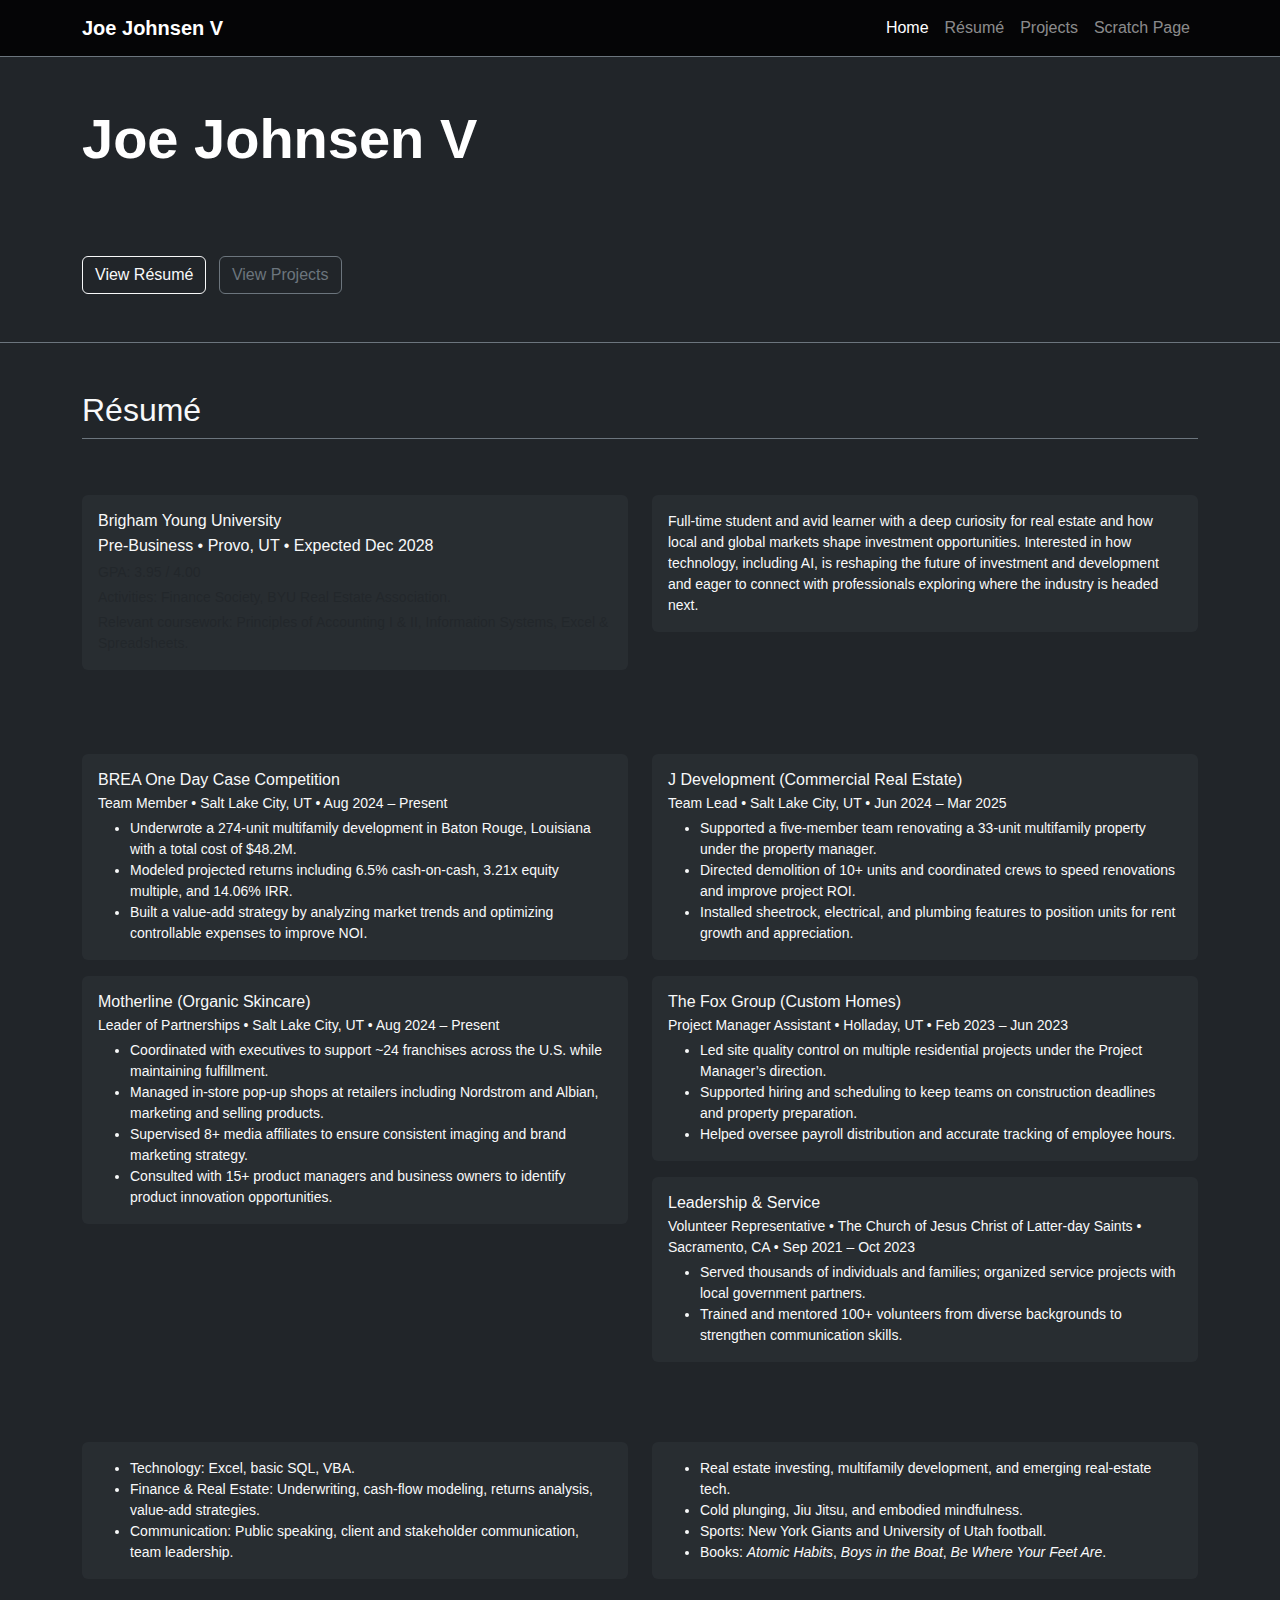
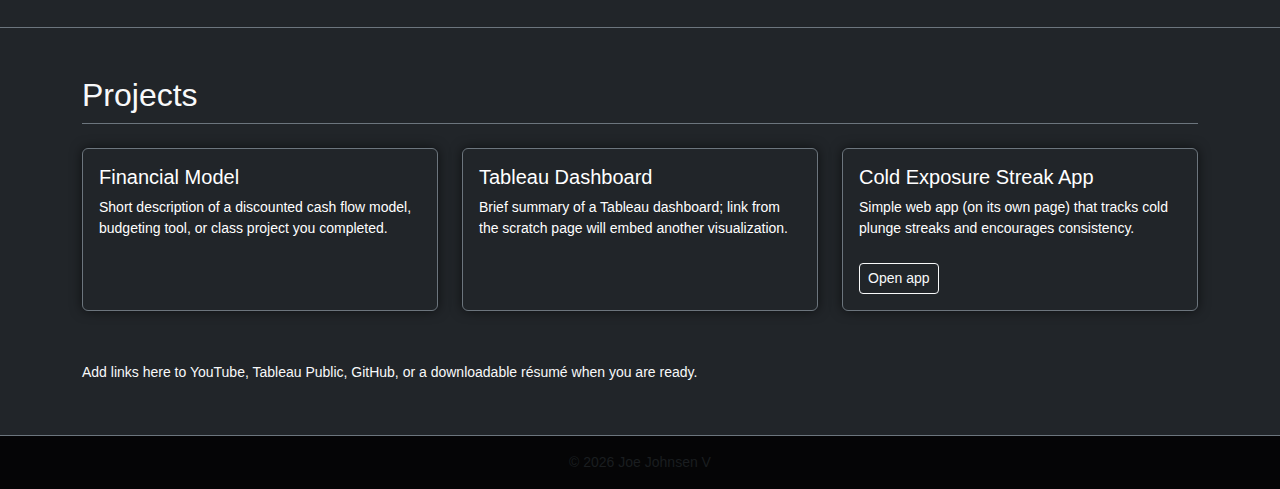
<file: index.html>
<!DOCTYPE html>
<html lang="en">
<head>
  <meta charset="UTF-8">
  <title>Joe Johnsen V – Finance & Data Student</title>
  <meta name="viewport" content="width=device-width, initial-scale=1">

  <!-- Bootstrap CSS -->
  <link
    href="https://cdn.jsdelivr.net/npm/bootstrap@5.3.3/dist/css/bootstrap.min.css"
    rel="stylesheet"
  >

  <!-- Custom overrides -->
  <link rel="stylesheet" href="css/bootstrap-custom.css">
</head>
<body class="bg-dark text-light">

<nav class="navbar navbar-expand-lg navbar-dark border-bottom border-secondary">
  <div class="container">
    <a class="navbar-brand fw-bold" href="#">Joe Johnsen V</a>
    <button class="navbar-toggler" type="button" data-bs-toggle="collapse"
            data-bs-target="#mainNav">
      <span class="navbar-toggler-icon"></span>
    </button>
    <div class="collapse navbar-collapse" id="mainNav">
      <ul class="navbar-nav ms-auto mb-2 mb-lg-0">
        <li class="nav-item">
          <a class="nav-link active" href="#home">Home</a>
        </li>
        <li class="nav-item">
          <a class="nav-link" href="#resume">Résumé</a>
        </li>
        <li class="nav-item">
          <a class="nav-link" href="#projects">Projects</a>
        </li>
        <li class="nav-item">
          <a class="nav-link" href="scratch.html">Scratch Page</a>
        </li>
      </ul>
    </div>
  </div>
</nav>

<header id="home" class="py-5 border-bottom border-secondary">
  <div class="container">
    <div class="row align-items-center">
      <div class="col-lg-8">
        <h1 class="display-4 fw-bold text-white">Joe Johnsen V</h1>
        <p class="lead text-muted">
          Finance &amp; Data Student focused on clear analysis, disciplined execution,
          and getting comfortable doing hard things.
        </p>
        <a href="#resume" class="btn btn-outline-light me-2">View Résumé</a>
        <a href="#projects" class="btn btn-outline-secondary">View Projects</a>
      </div>
    </div>
  </div>
</header>

<main>
  <!-- Resume section -->
  <section id="resume" class="py-5">
  <div class="container">
    <h2 class="mb-4 border-bottom border-secondary pb-2">Résumé</h2>

    <div class="row g-4">
      <div class="col-md-6">
        <h3 class="h5 text-uppercase text-muted">Education</h3>
        <div class="bg-secondary bg-opacity-10 p-3 rounded">
          <h4 class="h6 mb-1">Brigham Young University</h4>
          <p class="mb-1">Pre-Business • Provo, UT • Expected Dec 2028</p>
          <p class="mb-1 small text-muted">GPA: 3.95 / 4.00</p>
          <p class="mb-1 small text-muted">
            Activities: Finance Society, BYU Real Estate Association.
          </p>
          <p class="mb-0 small text-muted">
            Relevant coursework: Principles of Accounting I &amp; II, Information Systems, Excel &amp; Spreadsheets.
          </p>
        </div>
      </div>

      <div class="col-md-6">
        <h3 class="h5 text-uppercase text-muted">About</h3>
        <div class="bg-secondary bg-opacity-10 p-3 rounded">
          <p class="small mb-0">
            Full-time student and avid learner with a deep curiosity for real estate and how local and global markets
            shape investment opportunities. Interested in how technology, including AI, is reshaping the future of
            investment and development and eager to connect with professionals exploring where the industry is headed next.
          </p>
        </div>
      </div>
    </div>

    <div class="row g-4 mt-1">
      <div class="col-md-6">
        <h3 class="h5 text-uppercase text-muted mt-4">Experience</h3>

        <div class="bg-secondary bg-opacity-10 p-3 rounded mb-3">
          <h4 class="h6 mb-1">BREA One Day Case Competition</h4>
          <p class="mb-1 small">Team Member • Salt Lake City, UT • Aug 2024 – Present</p>
          <ul class="small mb-0">
            <li>Underwrote a 274‑unit multifamily development in Baton Rouge, Louisiana with a total cost of $48.2M.</li>
            <li>Modeled projected returns including 6.5% cash‑on‑cash, 3.21x equity multiple, and 14.06% IRR.</li>
            <li>Built a value‑add strategy by analyzing market trends and optimizing controllable expenses to improve NOI.</li>
          </ul>
        </div>

        <div class="bg-secondary bg-opacity-10 p-3 rounded mb-3">
          <h4 class="h6 mb-1">Motherline (Organic Skincare)</h4>
          <p class="mb-1 small">Leader of Partnerships • Salt Lake City, UT • Aug 2024 – Present</p>
          <ul class="small mb-0">
            <li>Coordinated with executives to support ~24 franchises across the U.S. while maintaining fulfillment.</li>
            <li>Managed in‑store pop‑up shops at retailers including Nordstrom and Albian, marketing and selling products.</li>
            <li>Supervised 8+ media affiliates to ensure consistent imaging and brand marketing strategy.</li>
            <li>Consulted with 15+ product managers and business owners to identify product innovation opportunities.</li>
          </ul>
        </div>
      </div>

      <div class="col-md-6">
        <h3 class="h5 text-uppercase text-muted mt-4">&nbsp;</h3>

        <div class="bg-secondary bg-opacity-10 p-3 rounded mb-3">
          <h4 class="h6 mb-1">J Development (Commercial Real Estate)</h4>
          <p class="mb-1 small">Team Lead • Salt Lake City, UT • Jun 2024 – Mar 2025</p>
          <ul class="small mb-0">
            <li>Supported a five‑member team renovating a 33‑unit multifamily property under the property manager.</li>
            <li>Directed demolition of 10+ units and coordinated crews to speed renovations and improve project ROI.</li>
            <li>Installed sheetrock, electrical, and plumbing features to position units for rent growth and appreciation.</li>
          </ul>
        </div>

        <div class="bg-secondary bg-opacity-10 p-3 rounded mb-3">
          <h4 class="h6 mb-1">The Fox Group (Custom Homes)</h4>
          <p class="mb-1 small">Project Manager Assistant • Holladay, UT • Feb 2023 – Jun 2023</p>
          <ul class="small mb-0">
            <li>Led site quality control on multiple residential projects under the Project Manager’s direction.</li>
            <li>Supported hiring and scheduling to keep teams on construction deadlines and property preparation.</li>
            <li>Helped oversee payroll distribution and accurate tracking of employee hours.</li>
          </ul>
        </div>

        <div class="bg-secondary bg-opacity-10 p-3 rounded">
          <h4 class="h6 mb-1">Leadership &amp; Service</h4>
          <p class="mb-1 small">Volunteer Representative • The Church of Jesus Christ of Latter-day Saints • Sacramento, CA • Sep 2021 – Oct 2023</p>
          <ul class="small mb-0">
            <li>Served thousands of individuals and families; organized service projects with local government partners.</li>
            <li>Trained and mentored 100+ volunteers from diverse backgrounds to strengthen communication skills.</li>
          </ul>
        </div>
      </div>
    </div>

    <div class="row g-4 mt-4">
      <div class="col-md-6">
        <h3 class="h5 text-uppercase text-muted">Skills</h3>
        <div class="bg-secondary bg-opacity-10 p-3 rounded">
          <ul class="small mb-0">
            <li>Technology: Excel, basic SQL, VBA.</li>
            <li>Finance &amp; Real Estate: Underwriting, cash‑flow modeling, returns analysis, value‑add strategies.</li>
            <li>Communication: Public speaking, client and stakeholder communication, team leadership.</li>
          </ul>
        </div>
      </div>

      <div class="col-md-6">
        <h3 class="h5 text-uppercase text-muted">Interests</h3>
        <div class="bg-secondary bg-opacity-10 p-3 rounded">
          <ul class="small mb-0">
            <li>Real estate investing, multifamily development, and emerging real‑estate tech.</li>
            <li>Cold plunging, Jiu Jitsu, and embodied mindfulness.</li>
            <li>Sports: New York Giants and University of Utah football.</li>
            <li>Books: <em>Atomic Habits</em>, <em>Boys in the Boat</em>, <em>Be Where Your Feet Are</em>.</li>
          </ul>
        </div>
      </div>
    </div>
  </div>
</section>

  <!-- Projects section -->
  <section id="projects" class="py-5 border-top border-secondary">
    <div class="container">
      <h2 class="mb-4 border-bottom border-secondary pb-2">Projects</h2>
      <div class="row g-4">
        <div class="col-md-4">
          <div class="card bg-dark border-secondary h-100">
            <div class="card-body">
              <h3 class="h5 card-title">Financial Model</h3>
              <p class="card-text small">
                Short description of a discounted cash flow model, budgeting tool, or class project you completed.
              </p>
            </div>
          </div>
        </div>
        <div class="col-md-4">
          <div class="card bg-dark border-secondary h-100">
            <div class="card-body">
              <h3 class="h5 card-title">Tableau Dashboard</h3>
              <p class="card-text small">
                Brief summary of a Tableau dashboard; link from the scratch page will embed another visualization.
              </p>
            </div>
          </div>
        </div>
        <div class="col-md-4">
          <div class="card bg-dark border-secondary h-100">
            <div class="card-body">
              <h3 class="h5 card-title">Cold Exposure Streak App</h3>
              <p class="card-text small">
                Simple web app (on its own page) that tracks cold plunge streaks and encourages consistency.
              </p>
              <a href="streak-app.html" class="btn btn-sm btn-outline-light mt-2">Open app</a>
            </div>
          </div>
        </div>
      </div>

      <div class="mt-4">
        <h3 class="h6 text-uppercase text-muted">Links</h3>
        <p class="small mb-1">
          Add links here to YouTube, Tableau Public, GitHub, or a downloadable résumé when you are ready.
        </p>
      </div>
    </div>
  </section>
</main>

<footer class="py-3 border-top border-secondary text-center small text-muted">
  <div class="container">
    &copy; <span id="year"></span> Joe Johnsen V
  </div>
</footer>

<!-- Bootstrap JS -->
<script src="https://cdn.jsdelivr.net/npm/bootstrap@5.3.3/dist/js/bootstrap.bundle.min.js"></script>
<script>
  document.getElementById('year').textContent = new Date().getFullYear();
</script>
</body>
</html>
</file>
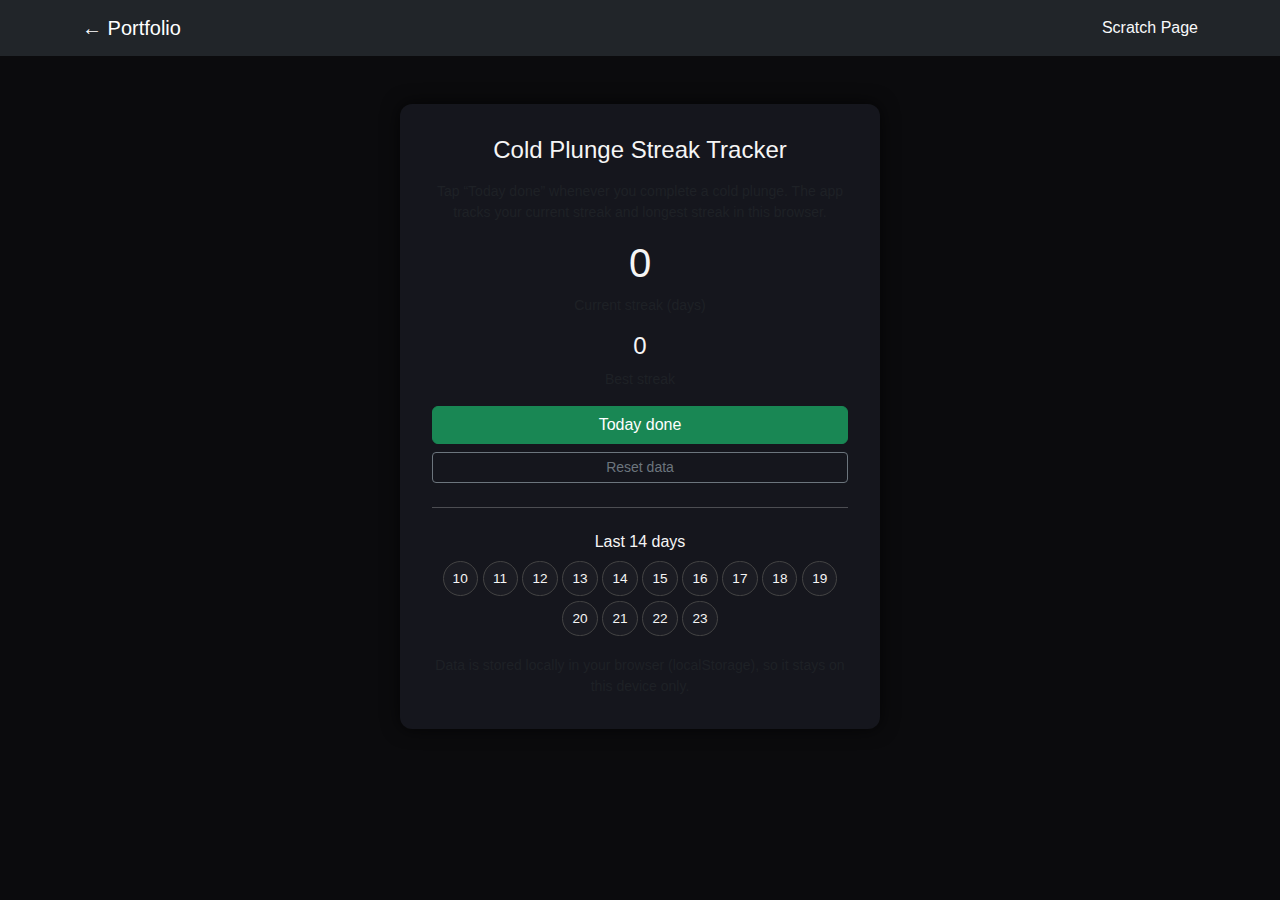
<file: streak-app.html>
<!DOCTYPE html>
<html lang="en">
<head>
  <meta charset="UTF-8">
  <title>Cold Plunge Streak Tracker</title>
  <meta name="viewport" content="width=device-width, initial-scale=1">

  <link
    href="https://cdn.jsdelivr.net/npm/bootstrap@5.3.3/dist/css/bootstrap.min.css"
    rel="stylesheet"
  >
  <style>
    body {
      background-color: #0b0b0d;
      color: #f5f5f5;
      font-family: -apple-system, BlinkMacSystemFont, "Segoe UI", sans-serif;
    }
    .app-card {
      max-width: 480px;
      margin: 3rem auto;
      background-color: #15161d;
      border-radius: 12px;
      padding: 2rem;
      box-shadow: 0 0 18px rgba(0, 0, 0, 0.7);
    }
    .day-button {
      width: 2.2rem;
      height: 2.2rem;
      border-radius: 50%;
      border: 1px solid #444;
      background-color: #1b1c23;
      color: #f5f5f5;
      font-size: 0.85rem;
      margin: 0.15rem;
    }
    .day-button.done {
      background-color: #198754;
      border-color: #4ade80;
    }
  </style>
</head>
<body>

<nav class="navbar navbar-dark bg-dark">
  <div class="container">
    <a class="navbar-brand" href="index.html">← Portfolio</a>
    <a class="nav-link text-light" href="scratch.html">Scratch Page</a>
  </div>
</nav>

<div class="app-card text-center">
  <h1 class="h4 mb-3">Cold Plunge Streak Tracker</h1>
  <p class="small text-muted">
    Tap “Today done” whenever you complete a cold plunge. The app tracks your
    current streak and longest streak in this browser.
  </p>

  <div class="mb-3">
    <div class="h1" id="currentStreak">0</div>
    <div class="small text-muted">Current streak (days)</div>
  </div>
  <div class="mb-3">
    <div class="h4" id="bestStreak">0</div>
    <div class="small text-muted">Best streak</div>
  </div>

  <button id="doneBtn" class="btn btn-success w-100 mb-2">Today done</button>
  <button id="resetBtn" class="btn btn-outline-secondary w-100 btn-sm">Reset data</button>

  <hr class="my-4">

  <h2 class="h6 mb-2">Last 14 days</h2>
  <div id="daysGrid"></div>

  <p class="small text-muted mt-3 mb-0">
    Data is stored locally in your browser (localStorage), so it stays on this device only.
  </p>
</div>

<script>
  const STORAGE_KEY = "coldPlungeData_v1";

  function loadData() {
    const raw = localStorage.getItem(STORAGE_KEY);
    if (!raw) {
      return { dates: [] };
    }
    try {
      return JSON.parse(raw);
    } catch {
      return { dates: [] };
    }
  }

  function saveData(data) {
    localStorage.setItem(STORAGE_KEY, JSON.stringify(data));
  }

  function formatDate(d) {
    return d.toISOString().slice(0, 10);
  }

  function calculateStreaks(datesArr) {
    if (datesArr.length === 0) return { current: 0, best: 0 };

    const dates = [...new Set(datesArr)].sort();
    let best = 1;
    let current = 1;

    for (let i = 1; i < dates.length; i++) {
      const prev = new Date(dates[i - 1]);
      const curr = new Date(dates[i]);
      const diff = (curr - prev) / (1000 * 60 * 60 * 24);
      if (diff === 1) {
        current += 1;
      } else if (diff > 1) {
        current = 1;
      }
      if (current > best) best = current;
    }

    const today = formatDate(new Date());
    const last = dates[dates.length - 1];
    if (last !== today) {
      current = 0;
    }

    return { current, best };
  }

  function render() {
    const data = loadData();
    const { current, best } = calculateStreaks(data.dates);
    document.getElementById("currentStreak").textContent = current;
    document.getElementById("bestStreak").textContent = best;

    const grid = document.getElementById("daysGrid");
    grid.innerHTML = "";

    const today = new Date();
    for (let i = 13; i >= 0; i--) {
      const d = new Date(today);
      d.setDate(today.getDate() - i);
      const key = formatDate(d);
      const btn = document.createElement("button");
      btn.className = "day-button";
      btn.textContent = d.getDate();
      if (data.dates.includes(key)) {
        btn.classList.add("done");
      }
      grid.appendChild(btn);
    }
  }

  document.getElementById("doneBtn").addEventListener("click", () => {
    const data = loadData();
    const todayKey = formatDate(new Date());
    if (!data.dates.includes(todayKey)) {
      data.dates.push(todayKey);
      saveData(data);
      render();
    }
  });

  document.getElementById("resetBtn").addEventListener("click", () => {
    if (confirm("Reset all cold plunge data on this device?")) {
      localStorage.removeItem(STORAGE_KEY);
      render();
    }
  });

  render();
</script>

</body>
</html>
</file>
